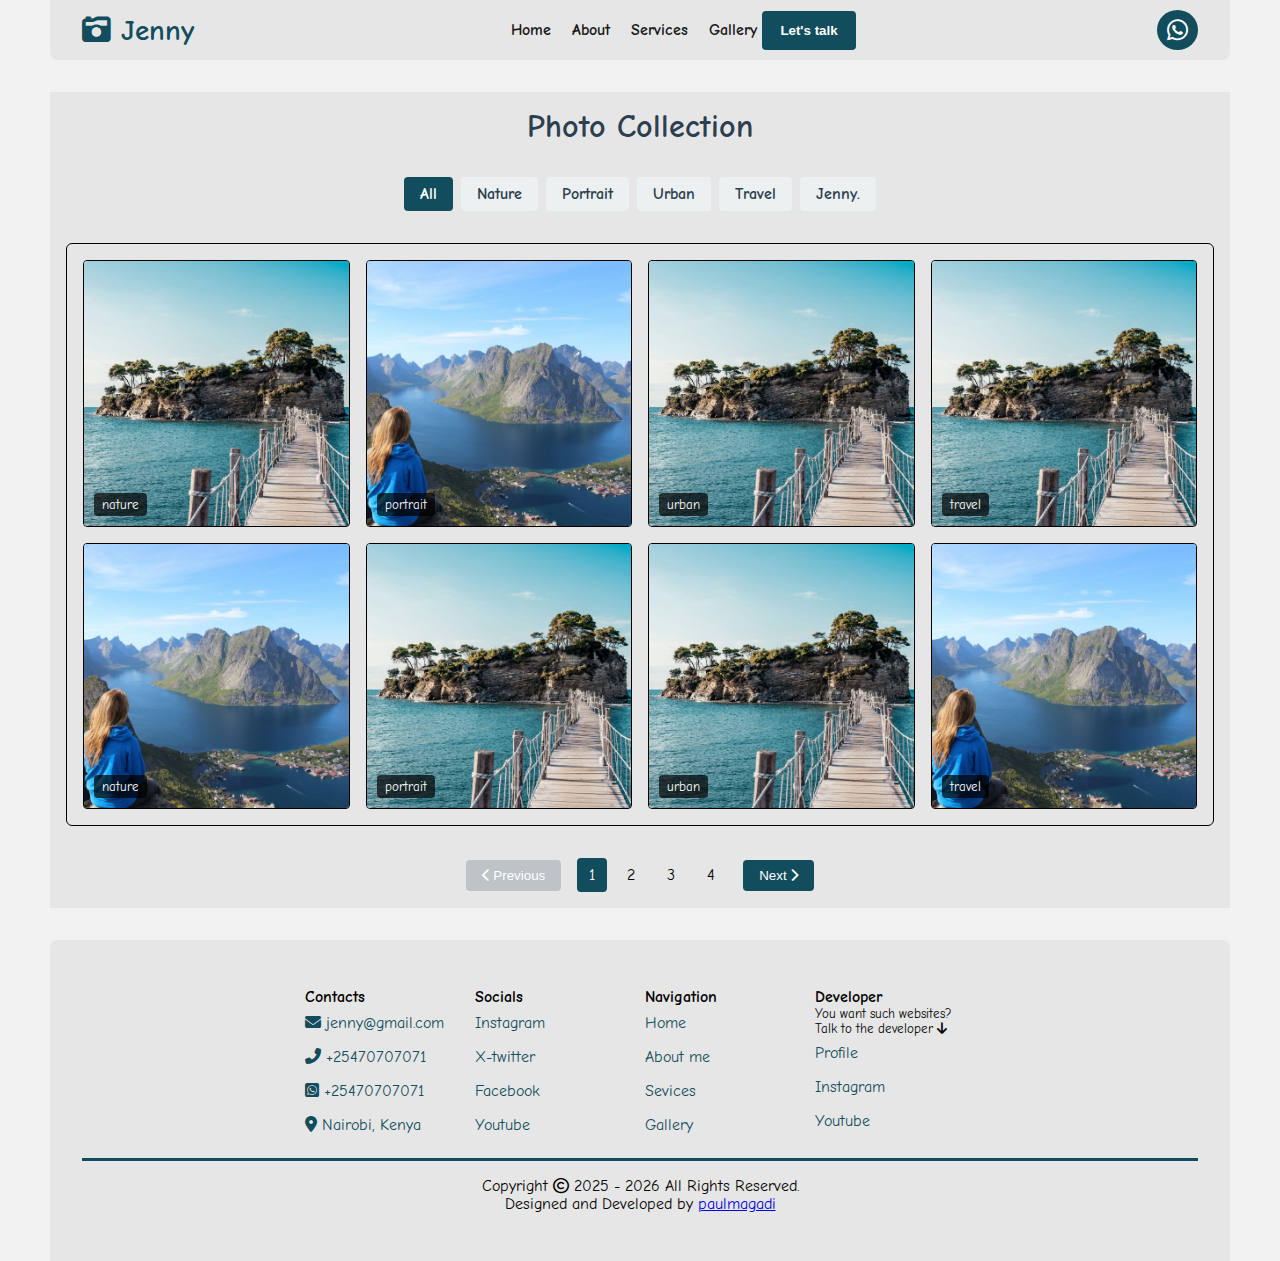
<file: gallery.html>
<!DOCTYPE html>
<html lang="en">

<head>
    <meta charset="UTF-8">
    <meta name="viewport" content="width=device-width, initial-scale=1.0">
    <title>Jane Kenny - Photographer</title>
    <link rel="stylesheet" href="styles.css">
    <link rel="stylesheet" href="contact_modal.css">
    <link rel="stylesheet" href="gallery.css">


    <link rel="shortcut icon" href="favicon_io/favicon.ico" type="image/x-icon">
    <link rel="stylesheet" href="https://cdnjs.cloudflare.com/ajax/libs/font-awesome/6.7.2/css/all.min.css">

    <link rel="preconnect" href="https://fonts.googleapis.com">
    <link rel="preconnect" href="https://fonts.gstatic.com" crossorigin>
    <link
        href="https://fonts.googleapis.com/css2?family=Josefin+Sans:ital,wght@0,100..700;1,100..700&family=PT+Serif:ital,wght@0,400;0,700;1,400;1,700&family=Philosopher:ital,wght@0,400;0,700;1,400;1,700&family=Poetsen+One&display=swap"
        rel="stylesheet">

    <link rel="preconnect" href="https://fonts.googleapis.com">
    <link rel="preconnect" href="https://fonts.gstatic.com" crossorigin>
    <link
        href="https://fonts.googleapis.com/css2?family=Comic+Neue:ital,wght@0,300;0,400;0,700;1,300;1,400;1,700&family=Poetsen+One&family=Tangerine:wght@400;700&display=swap"
        rel="stylesheet">
</head>

<body>
    <div class="container">
        <header>
            <div class="logo">
                <a href="index.html"><i class="fa-solid fa-camera-retro"></i> Jenny</a>
            </div>
            <nav>
                <ul>
                    <a href="index.html">
                        <li>Home</li>
                    </a>
                    <a href="index.html#about">
                        <li>About</li>
                    </a>
                    <a href="index.html#services">
                        <li>Services</li>
                    </a>
                    <a href="gallery.html">
                        <li>Gallery</li>
                    </a>
                    <button class="primary-btn lets-talk-btn" id="lets-talk-btn">Let's talk</button>
                </ul>
            </nav>
            <div class="whatsapp-link">
                <a href="https://wa.me/demo" target="_blank" rel="noopener noreferre" title="Lets talk on WhatsApp"><i
                        class="fa-brands fa-whatsapp"></i></a>
            </div>
            <div class="menu-toggler">
                <i class="fa-solid fa-bars"></i>
            </div>
        </header>
        <div class="gallery-container">
            <h1>Photo Collection</h1>

            <!-- Filter Controls -->
            <div class="filter-controls">
                <button class="filter-btn active" data-filter="all">All</button>
                <button class="filter-btn" data-filter="nature">Nature</button>
                <button class="filter-btn" data-filter="portrait">Portrait</button>
                <button class="filter-btn" data-filter="urban">Urban</button>
                <button class="filter-btn" data-filter="travel">Travel</button>
                <button class="filter-btn" data-filter="Jenny">Jenny.</button>
            </div>

            <!-- Gallery Grid -->
            <div class="gallery-grid" id="gallery">
                <!-- Images will be loaded here via JavaScript -->
            </div>

            <!-- Pagination Controls -->
            <div class="pagination">
                <button id="prev-btn" disabled><i class="fas fa-chevron-left"></i> Previous</button>
                <div class="page-numbers" id="page-numbers"></div>
                <button id="next-btn">Next <i class="fas fa-chevron-right"></i></button>
            </div>
        </div>

        <footer>
            <div class="footer-links-container">
                <div class="footer-links">
                    <h4 class="links-header">Contacts</h4>
                    <p><i class="fa-solid fa-envelope"></i> jenny@gmail.com</p>
                    <p><i class="fa-solid fa-phone-flip"></i> +25470707071</p>
                    <p><i class="fa-brands fa-square-whatsapp"></i> +25470707071</a>
                    <p><i class="fa-solid fa-location-dot"></i> Nairobi, Kenya</p>
                </div>
                <div class="footer-links">
                    <h4 class="links-header">Socials</h4>
                    <a href="">Instagram</a>
                    <a href="">X-twitter</a>
                    <a href="">Facebook</a>
                    <a href="">Youtube</a>
                </div>
                <div class="footer-links">
                    <h4 class="links-header">Navigation</h4>
                    <a href="index.html">Home</a>
                    <a href="#about">About me</a>
                    <a href="#services">Sevices</a>
                    <a href="gallery.html">Gallery</a>
                </div>
                <div class="footer-links">
                    <h4 class="links-header">Developer</h4>
                    <small>You want such websites? <br> Talk to the developer <i class="fa-solid fa-arrow-down"></i></small>
                    <a href="https://paulmagadi.github.io">Profile</a>
                    <a href="">Instagram</a>
                    <a href="">Youtube</a>
                </div>
            </div>
            <hr>
            <div class="foot">
                <p>Copyright <i class="fa-regular fa-copyright"></i> 2025 - 
                    <script>document.write(new Date().getFullYear());</script> All Rights Reserved. <br> Designed and
                    Developed by <a href="https://paulmagadi.github.io" title="Visit Us">paulmagadi</a>
                </p>
            </div>
        </footer>
    </div>

    <div class="contact-modal">
        <div class="contact-modal-content">
            <div class="contact-modal-header">
                <h3>Contact me</h3>
                <span class="close-contact-modal"><i class="fa-solid fa-xmark"></i></span>
            </div>
            <div class="contact-modal-body">
                <form class="contact-form">
                    <input type="text" placeholder="Your Name" required>
                    <input type="email" placeholder="Your Email" required>
                    <textarea placeholder="Your Message" rows="5" required></textarea>
                    <button type="submit" class="primary-btn">Send Message</button>
                </form>
            </div>
        </div>
    </div>
    <div id="toast" class="toast">Message sent successfully!</div>

    <script src="universal.js"></script>
    <script src="gallery.js"></script>
</body>

</html>
</file>
<file: styles.css>
* {
    padding: 0;
    margin: 0;
    box-sizing: border-box;
}

:root {
    --primary-color: #114d5c;
    --bg-color: rgb(242, 242, 242);
}

html {
    scroll-behavior: smooth;
}

body {
    background-color: rgb(242, 242, 242);
}

.container {
    max-width: 1200px;
    margin: 0 auto;
}

header {
    display: flex;
    justify-content: space-between;
    align-items: center;
    padding: 10px 2em;
    margin: 0 10px;
    background-color: rgb(230, 230, 230);
    z-index: 100;
    border-radius: 0 0 8px 8px;
    position: sticky;
    top: 0;
}

.logo {
    font-weight: 800;
    font-size: 1.8rem;
    color: var(--primary-color);
    font-family: "Poetsen One", sans-serif;
    font-family: "Comic Neue", cursive;
}

.logo a {
    text-decoration: none;
    color: var(--primary-color);
}

nav ul {
    list-style: none;
}

nav ul a {
    text-decoration: none;
}

nav ul li {
    display: inline-block;
    margin-left: 1em;
    font-weight: 600;
    color: rgb(25, 25, 25);
    font-family: "PT Serif", serif;
    font-family: "Comic Neue", cursive;
    position: relative;
    padding-bottom: 2px;
}

nav ul li:hover::after {
    content: '';
    position: absolute;
    left: 0;
    bottom: 0;
    width: 100%;
    height: 2px;
    background: var(--primary-color);
    animation: nav-border 0.5s ease-in-out forwards;
}

@keyframes nav-border {
    from {
        transform: scaleX(0);
    }

    to {
        transform: scaleX(1);
    }
}

.whatsapp-link i {
    font-size: 1.5rem;
    background: var(--primary-color);
    color: white;
    padding: 8px 10px;
    border-radius: 50%;
}

.whatsapp-link:hover {
    transform: scale(0.9);
    opacity: 0.9;
    transition: 0.5s ease-in-out;
}

header .menu-toggler {
    display: none;
}

.hero-section {
    display: flex;
    justify-content: space-between;
    gap: 1em;
    margin: 0 10px;
    margin-top: 10px;
    background-color: rgb(230, 230, 230);
    position: relative;
    z-index: 0;
    border-radius: 8px 8px 0 0;
}

.introduction {
    width: 45%;
    flex: 1 auto;
    display: flex;
    flex-direction: column;
    justify-content: center;
    font-family: "PT Serif", serif;
    font-family: "Comic Neue", cursive;
    padding: 2em;
}

.introduction .name {
    font-weight: 800;
    font-size: 2.3rem;
}

.introduction .name span {
    color: var(--primary-color);
    font-family: "Tangerine", cursive;
    font-size: 3rem;
}

.introduction .profession {
    font-weight: 600;
    font-size: 1.6rem;
    margin-bottom: 1em;
}

.introduction .description {
    color: rgb(25, 25, 25);
    line-height: 1.5rem;
    font-family: "Comic Neue", cursive;
}

.button-group {
    margin: 2em 0;
}

.lets-talk-btn {
    cursor: pointer;
}

.primary-btn {
    background-color: var(--primary-color);
    border: 2px solid var(--primary-color);
    padding: 10px 16px;
    border-radius: 4px;
    color: white;
    font-weight: 600;
}

.primary-btn:hover,
.outlined-btn:hover {
    transform: scale(0.9);
    opacity: 0.9;
    transition: .5s ease-in-out;
}

.button-group button {
    margin-right: 1em;
    cursor: pointer;
    font-family: "PT Serif", serif;
    font-family: "Comic Neue", cursive;
}

.button-group .outlined-btn {
    border: 2px solid var(--primary-color);
    padding: 10px 16px;
    border-radius: 4px;
    color: var(--primary-color);
    font-weight: 600;
}

.social-icons {
    margin-top: 1em;
    display: inline-block;
}

.social-icons .fa-brands {
    border: 2px solid var(--primary-color);
    color: var(--primary-color);
    font-size: 1.5rem;
    padding: 8px;
    margin-right: .8em;
    border-radius: 50%;
    cursor: pointer;
}

.social-icons .fa-brands:hover {
    transform: scale(0.9);
    opacity: 0.9;
    color: white;
    background-color: var(--primary-color);
    transition: .5s ease-in-out;
}

.profile-image {
    width: 50%;
    display: flex;
    justify-content: center;
    align-items: last baseline;
    padding: 0;
    margin: 0;
    position: relative;
    overflow: hidden;
    border-radius: 0 8px 0 0;
    z-index: 0;
}

.profile-image img {
    width: 80%;
    bottom: 0;
}

.profile-image::before {
    content: "";
    position: absolute;
    top: 0;
    left: -10%;
    right: -25%;
    bottom: -100%;
    background-color: var(--primary-color);
    height: 100%;
    z-index: -1;
    transform: rotate(-75deg);
}

.profile-image::after {
    content: "";
    position: absolute;
    top: 0;
    left: 0;
    right: -100%;
    background-color: rgb(236, 37, 100);
    height: 100%;
    z-index: -1;
    transform: rotate(-75deg);
}

.section-break {
    left: 0;
    right: 0;
    height: 50px;
    background-color: var(--primary-color);
    background-color: rgb(240, 184, 202);
    background-color: rgb(236, 37, 100);
    background-color: var(--bg-color);
    margin: 0 10px;
    position: relative;
    border-radius: 0 0 8px 8px;
    border: 2px solid var(--primary-color);
}

.section-break::after {
    content: 'For the love of light, composition and motion';
    right: 0;
    left: 0;
    top: 0;
    bottom: 0;
    height: 42px;
    width: 99.5%;
    margin: auto auto;
    background-color: var(--primary-color);
    background-color: rgb(240, 184, 202);
    background-color: var(--primary-color);
    color: white;
    z-index: 1;
    position: absolute;
    border-radius: 6px;
    font-family: "Tangerine", cursive;
    display: flex;
    justify-content: center;
    align-items: center;
    font-size: 1.8rem;
}

.follow-instagram {
    margin: 3rem 10px;
    text-align: center;
}

.follow-instagram h3 {
    font-family: "Comic Neue", cursive;
    font-size: 1.5rem;
    color: var(--primary-color);
    margin-bottom: 10px;
}

.follow-instagram h3+a {
    padding: 1em;
    font-family: "Comic Neue", cursive;
    font-size: 1.2rem;
    color: var(--primary-color);
    text-decoration: none;
}

.follow-instagram h3+a:hover {
    text-decoration: underline;
}

.scroll-arrows {
    display: flex;
    justify-content: flex-end;
    gap: 10px;
    margin: 10px 0;
}

.scroll-arrows .scroll {
    padding: 5px 12px;
    font-size: 1.3rem;
    cursor: pointer;
    border: 1.5px solid var(--primary-color);
    color: var(--primary-color);
    transition: 0.5s ease-in-out;
    border-radius: 3px;
}

.scroll-arrows .scroll:hover {
    background-color: var(--primary-color);
    color: white;
}

.instagram-gallery {
    height: 200px;
    width: 100%;
    display: flex;
    overflow-x: auto;
    scroll-snap-type: x mandatory;
    scrollbar-width: none;
    position: relative;
    scroll-behavior: smooth;
    border-radius: 8px;
}

.instagram-gallery::-webkit-scrollbar {
    display: none;
}

.instagram-image {
    height: 200px;
    width: 200px;
    position: relative;
}

.instagram-image img {
    height: 100%;
    width: 200px;
    box-sizing: border-box;
    object-fit: cover;
}

.instagram-link {
    display: none;
    position: absolute;
    top: 0;
    bottom: 0;
    left: 0;
    right: 0;
    background-color: rgba(0, 0, 0, 0.3);
    z-index: 1;
    font-size: 1rem;
    color: white;
}

.instagram-link a {
    display: flex;
    justify-content: center;
    align-items: center;
    flex-direction: column;
    gap: 1em;
    text-decoration: none;
    color: white;
}

.instagram-link i {
    font-size: 2rem;
    color: white;
}

.instagram-image:hover>img {
    transform: rotate(5deg);
    filter: grayscale(1);
    transition: 1s ease-in-out;
}

.instagram-image:hover .instagram-link {
    display: flex;
    justify-content: center;
    align-items: center;
    flex-direction: column;
    transition: 1s ease-in-out;
}

.services-section {
    margin: 1.5rem 10px;
}

.heading {
    padding: 0 1em;
    font-size: 2rem;
    font-family: "Poetsen One", sans-serif;
    font-family: "Comic Neue", cursive;
    color: var(--primary-color);
}

.services-container .service {
    display: flex;
    justify-content: space-between;
    gap: 1em;
    margin-top: 1em;
    background-color: rgb(230, 230, 230);
    border-radius: 8px
}

.service-description {
    width: 45%;
    display: flex;
    flex-direction: column;
    justify-content: center;
    padding: 1em;
    padding-left: 2em;
}

.service-description h3 {
    font-family: "Tangerine", cursive;
    font-size: 2.5rem;
    color: var(--primary-color);
}

.service-description small {
    margin: 1.5em 0;
    color: var(--primary-color);
    font-family: "Tangerine", cursive;
    font-family: "Comic Neue", cursive;
    font-size: 1rem;
    font-weight: 600;
}

.service-description p {
    font-family: "Philosopher", sans-serif;
    line-height: 1.5rem;
    font-family: "Comic Neue", cursive;
}

.service-image {
    width: 45%;
    display: flex;
    justify-content: center;
    align-items: center;
}

.service-image img {
    width: 100%;
    height: 100%;
    max-height: 350px;
    object-fit: cover;
}

.why-me-section {
    background-color: var(--primary-color);
    background-color: #093947;
    color: rgb(242, 242, 242);
    padding: 1em 2em;
    margin: 0 10px;
    margin-bottom: 2em;
    border-radius: 8px;
    font-family: "Comic Neue", cursive;
    display: flex;
    justify-content: center;
    align-items: center;
    flex-wrap: wrap;
}

.why-me-section>div:nth-child(1) {
    width: 70%;
    flex: 1 auto;
    margin-bottom: 2rem;
}

.why-me-section>div:nth-child(2) {
    width: 30%;
    position: relative;
    overflow: hidden;
    z-index: 0;
}

.why-me-section>div:nth-child(2)::before {
    position: absolute;
    content: '';
    bottom: 0;
    left: 0;
    top: 0;
    right: 0;
    background-color: rgb(236, 37, 100);
    transform: rotate(100deg);
    z-index: -1;
}

.why-me-section>div:nth-child(2)::after {
    position: absolute;
    content: '';
    bottom: 0;
    left: 0;
    top: 0;
    right: 0;
    background-color: white;
    transform: rotate(-100deg);
    z-index: -2;
}

.why-me-section>div:nth-child(2) img {
    width: 80%;
}

.why-me-section p {
    line-height: 1.8rem;
}

footer {
    padding: 3em 2em;
    margin: 0 10px;
    font-family: "Comic Neue", cursive;
    background-color: rgb(230, 230, 230);
    border-radius: 8px 8px 0 0;
}

.footer-links-container {
    display: grid;
    grid-template-columns: repeat(auto-fit, minmax(160px, 160px));
    justify-content: center;
    gap: 10px;
    width: 100%;
}

.footer-links {
    display: flex;
    flex-direction: column;
}

.footer-links a {
    text-decoration: none;
    color: var(--primary-color);
    padding: .5em 0;
}

.footer-links p {
    color: var(--primary-color);
    padding: .5em 0;
}

.footer-links a:hover {
    text-decoration: underline;
}

footer hr {
    height: 3px;
    background-color: var(--primary-color);
    margin: 1em 0;
    border: none;
}

footer .foot {
    text-align: center;
}


.fade-in {
  opacity: 0;
  transform: translateY(20px);
  animation: fadeInUp 1s forwards;
}

.fade-in:nth-child(1) {
  animation-delay: 0.3s;
}

.fade-in:nth-child(2) {
  animation-delay: 0.6s;
}

.fade-in:nth-child(3) {
  animation-delay: 0.9s;
}

.fade-in:nth-child(4) {
  animation-delay: 1.2s;
}

.fade-in:nth-child(5) {
  animation-delay: 1.5s;
}

@keyframes fadeInUp {
  to {
    opacity: 1;
    transform: translateY(0);
  }
}

@media (max-width: 1100px) {
    .profile-image img {
        width: 90%;
    }
}

@media (max-width: 1000px) {
    header {
        padding: 1em 1em;
        border-radius: 0 0 8px 8px;
    }

    nav {
        display: none;
        padding: 1em;
    }

    header .menu-toggler {
        display: flex;
        font-size: 1.5rem;
        font-weight: 600;
    }

    header nav.show {
        display: block;
        position: absolute;
        background-color: var(--bg-color);
        top: 100%;
        right: 0;
        min-width: 50%;
        border-radius: 0 0 0 8px;
        animation: show-nav 0.5s ease-in-out;
    }

    header nav li {
        display: block;
        padding: 1em 0;
    }

    @keyframes show-nav {
        from {
            transform: translateX(100%);
        }

        to {
            transform: translateX(0%);
        }
    }

    .hero-section {
        flex-direction: column;
    }

    .introduction {
        width: 100%;
        padding: 2em 1em;
    }

    .profile-image {
        width: 100%;
        padding-top: 2em;
        background-color: rgb(240, 184, 202);
        border-radius: 0;
        z-index: 0;
    }

    .profile-image img {
        width: 70%;
    }

    .heading {
        padding: 1em 10px;
    }

    .services-container .service {
        flex-direction: column;
    }

    .service-description {
        width: 100%;
        padding: 1em;
    }

    .service-image {
        width: 100%;
    }

    .why-me-section {
        flex-direction: column;
        align-items: flex-start;
        padding: 1em;
    }

    .why-me-section>div:nth-child(1),
    .why-me-section>div:nth-child(2) {
        width: 100%;
    }
}

@media (max-width: 460px) {
    header nav.show {
        min-width: 80%;
    }

    .scroll-arrows {
        justify-content: space-between;
    }

    footer {
        padding: 3em 1em;
    }

    .footer-links-container {
        grid-template-columns: repeat(auto-fit, minmax(140px, 1fr));
    }
}
</file>
<file: contact_modal.css>
.contact-modal {
    position: fixed;
    top: 0;
    left: 0;
    right: 0;
    bottom: 0;
    width: 100%;
    background-color: rgba(0, 0, 0, 0.416);
    z-index: 1000;
    display: none;
}

.contact-modal-content {
    background-color: rgb(242, 242, 242);
    margin: 10% auto;
    padding: 1em;
    border-radius: 8px;
    width: 95%;
    max-width: 500px;
    transform: scale(0.8);
    opacity: 0;
    animation: scaleUp 0.4s forwards;
}

@keyframes scaleUp {
    to {
        transform: scale(1);
        opacity: 1;
    }
}

.contact-modal-header {
    display: flex;
    justify-content: space-between;
    align-items: center;
    margin-bottom: 10px;
    font-size: 1.2rem;
    font-family: "Comic Neue", cursive;
}

.close-contact-modal {
    font-size: 1.5em;
    cursor: pointer;
    color: #333;
}

.close-contact-modal:hover {
    color: rgb(167, 25, 25);
}

.contact-form {
    display: flex;
    flex-direction: column;
    gap: 1rem;
    margin-top: 1rem;
}

.contact-form input,
.contact-form textarea {
    padding: 0.8rem;
    border-radius: 6px;
    border: 1px solid #ccc;
    font-size: 1rem;
}

.contact-form input:focus,
.contact-form textarea:focus {
    outline: 1.5px solid var(--primary-color);
    border: none;
}

.contact-form button {
    cursor: pointer;
}

.contact-form button:hover {
    transform: scale(0.97);
}

/* Toast Notification */
.toast {
  visibility: hidden;
  min-width: 250px;
  background-color: var(--primary-color);
  color: #fff;
  text-align: center;
  border-radius: 8px;
  padding: 1rem;
  position: fixed;
  z-index: 2000;
  top: 30px;
  right: 30px;
  font-size: 1rem;
  opacity: 0;
  transform: translateY(100px);
  transition: opacity 0.5s ease, transform 0.5s ease;
}

.toast.show {
  visibility: visible;
  opacity: 1;
  transform: translateY(0);
}


@keyframes fadeInModal {
  from {
    opacity: 0;
    transform: translateY(-50px);
  }

  to {
    opacity: 1;
    transform: translateY(0);
  }
}
</file>
<file: gallery.css>
:root {
    /* --primary-color: #3498db; */
    --secondary-color: #2c3e50;
    --light-color: #ecf0f1;
    --dark-color: #2c3e50;
    --highlight-color: #e74c3c;
}

* {
    margin: 0;
    padding: 0;
    box-sizing: border-box;
}

body {
    font-family: "Comic Neue", cursive;
    background-color: var(--bg-color);
}

.gallery-container {
    max-width: 1200px;
    margin: 2rem 10px;
    background-color: rgb(230, 230, 230);
    padding: 1em;
}

h1 {
    text-align: center;
    margin-bottom: 2rem;
    color: var(--dark-color);
}

.filter-controls {
    display: flex;
    justify-content: center;
    flex-wrap: wrap;
    gap: 0.5rem;
    margin-bottom: 2rem;
}

.filter-btn {
    padding: 0.5rem 1rem;
    border: none;
    background-color: var(--light-color);
    color: var(--dark-color);
    cursor: pointer;
    border-radius: 4px;
    transition: all 0.3s ease;
    font-weight: 700;
    font-size: 1rem;
    font-family: "Comic Neue", cursive;
}

.filter-btn:hover {
    background-color: var(--primary-color);
    color: white;
}

.filter-btn.active {
    background-color: var(--primary-color);
    color: white;
}

.gallery-grid {
    display: grid;
    grid-template-columns: repeat(auto-fill, minmax(250px, 1fr));
    gap: 1rem;
    margin-bottom: 2rem;
    border: 1px solid black;
    padding: 1em;
    border-radius: 6px;
}

.gallery-item {
    position: relative;
    overflow: hidden;
    border-radius: 4px;
    transition: transform 0.3s ease;
    aspect-ratio: 1/1;
    border: 1px solid black;
    cursor: pointer;
}

.gallery-item:hover .gallery-item img{
    transform: scale(1.1);
}

.gallery-item img {
    width: 100%;
    height: 100%;
    object-fit: cover;
    display: block;
    transition: transform 0.5s ease;
}

.gallery-item:hover img {
    transform: scale(1.05);
}

.gallery-item .category {
    position: absolute;
    bottom: 10px;
    left: 10px;
    background-color: rgba(0, 0, 0, 0.7);
    color: white;
    padding: 0.25rem 0.5rem;
    border-radius: 4px;
    font-size: 0.8rem;
}

.pagination {
    display: flex;
    justify-content: center;
    align-items: center;
    gap: 1rem;
    margin-top: 2rem;
}

.pagination button {
    padding: 0.5rem 1rem;
    border: none;
    background-color: var(--primary-color);
    color: white;
    cursor: pointer;
    border-radius: 4px;
    transition: all 0.3s ease;
}

.pagination button:disabled {
    background-color: #bdc3c7;
    cursor: not-allowed;
}

.pagination button:hover:not(:disabled) {
    background-color: var(--secondary-color);
}

.page-numbers {
    display: flex;
    gap: 0.5rem;
}

.page-number {
    padding: 0.5rem 0.75rem;
    border-radius: 4px;
    cursor: pointer;
    transition: all 0.3s ease;
}

.page-number:hover {
    background-color: var(--light-color);
}

.page-number.active {
    background-color: var(--primary-color);
    color: white;
}

@media (max-width: 768px) {
    .gallery-grid {
        grid-template-columns: repeat(auto-fill, minmax(150px, 1fr));
    }
    
    .filter-controls {
        gap: 0.25rem;
    }
    
    .filter-btn {
        padding: 0.25rem 0.5rem;
        font-size: 0.8rem;
    }
}
</file>
